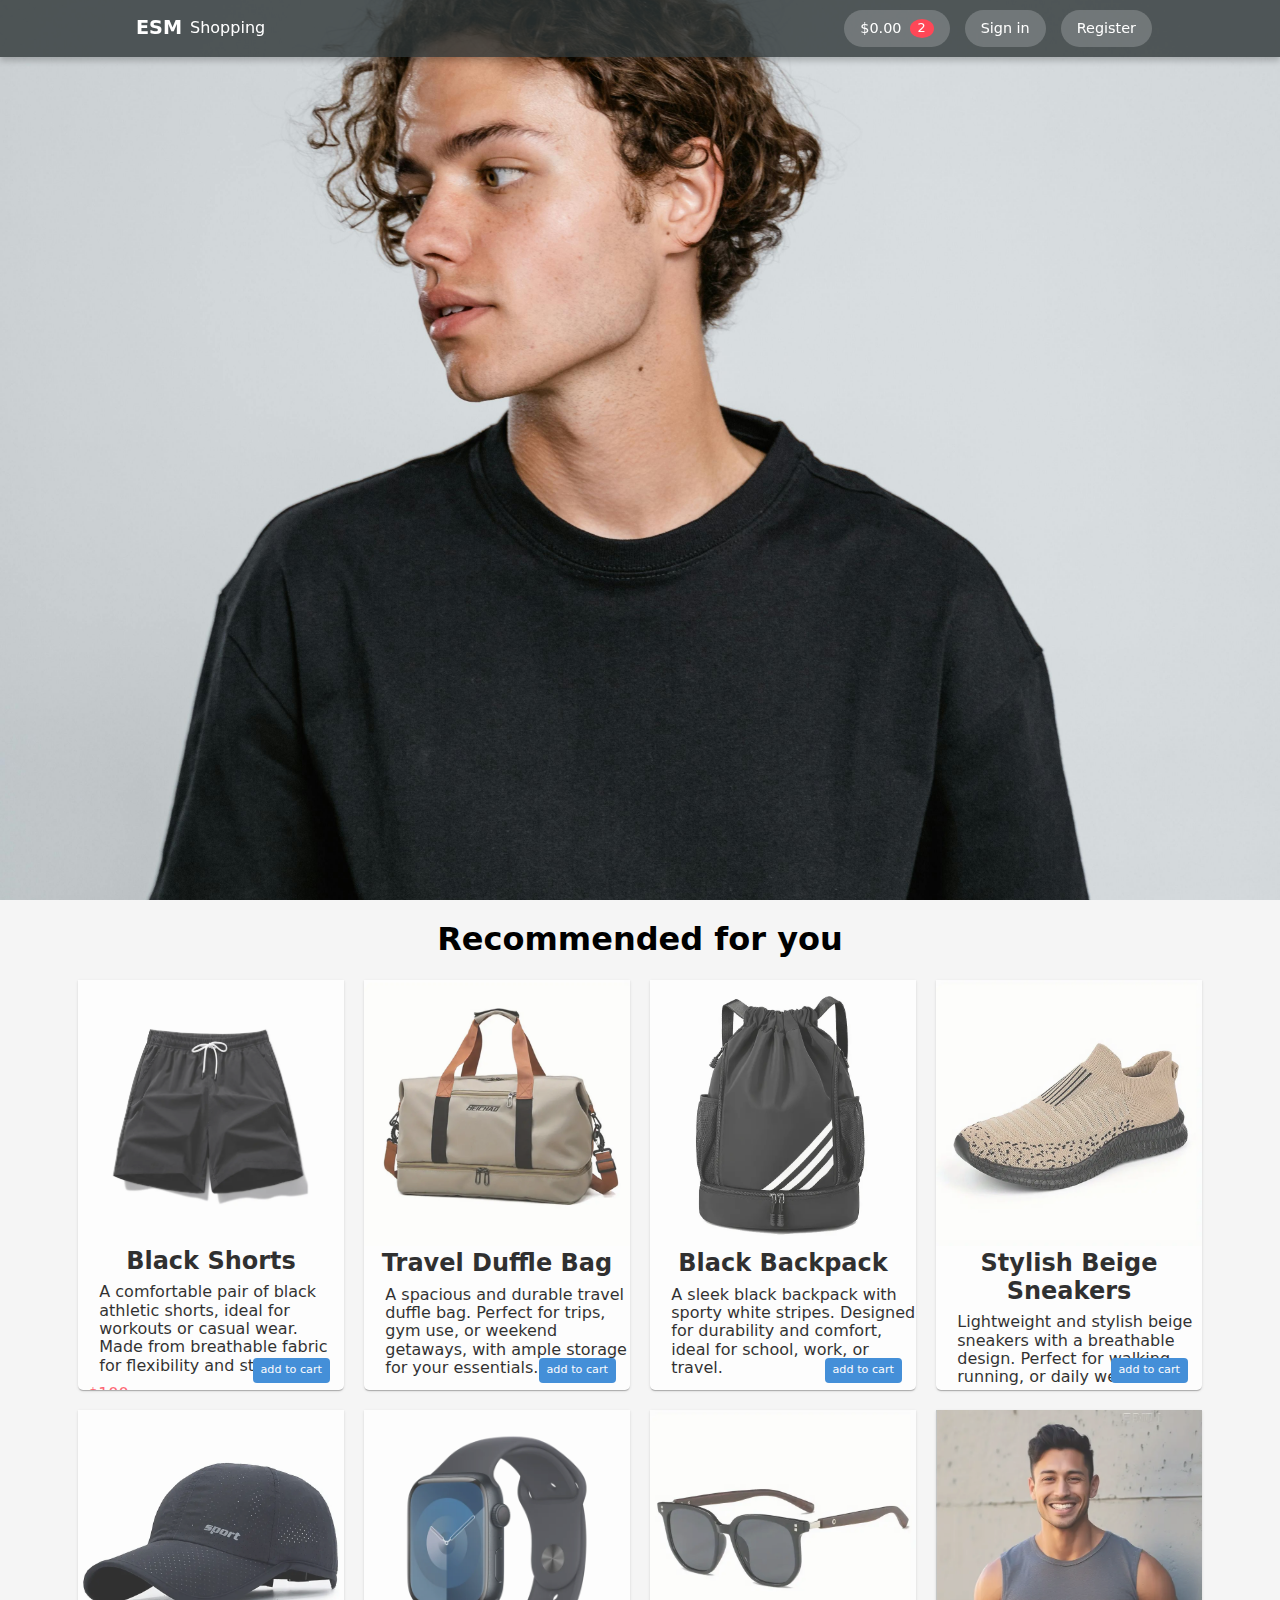
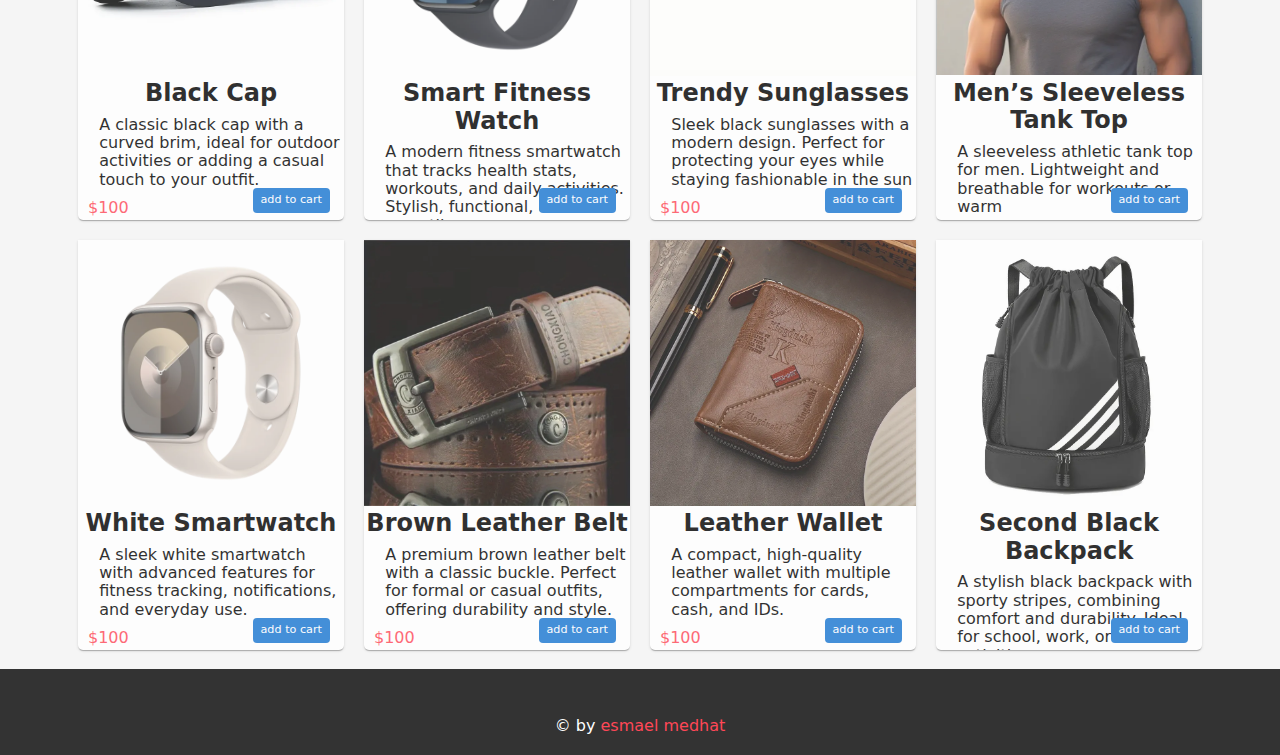
<file: index.html>
<!DOCTYPE html>
<html lang="en">
  <head>
    <meta charset="UTF-8" />
    <meta name="viewport" content="width=device-width, initial-scale=1.0" />
    <title>E-commerce</title>
    <meta name="description" content="5" />
    <link
      rel="stylesheet"
      href="https://cdnjs.cloudflare.com/ajax/libs/font-awesome/6.4.2/css/all.min.css"
      integrity="sha512-z3gLpd7yknf1YoNbCzqRKc4qyor8gaKU1qmn+CShxbuBusANI9QpRohGBreCFkKxLhei6S9CQXFEbbKuqLg0DA=="
      crossorigin="anonymous"
      referrerpolicy="no-referrer"
    />
    <link rel="stylesheet" href="header.css" />
    <link rel="stylesheet" href="normalize.css" />
  </head>
  <body>
    <div class="top-img">
      <header id="headerElement">
        <div class="logo">
          <i class="fa-solid fa-bag-shopping"></i>
          <span>ESM</span>
          <p>Shopping</p>
        </div>
        <div class="links">
          <a class="cart" href="./cart.html">
            <i class="fa-solid fa-cart-shopping"></i>
            $0.00
            <span class="products-number">2</span>
          </a>
          <a class="sign-in" href="./sign.html">
            <i class="fa-solid fa-right-to-bracket"></i>
            Sign in
          </a>
          <a class="register" href="./regesiter.html">
            <i class="fa-solid fa-user-plus"></i>
            Register
          </a>
        </div>
      </header>
    </div>
    <section class="products-section">
      <div class="product-wrappe">
        <div class="product-manager">
          <h1>Recommended for you</h1>
          <div class="products">
            <article class="product">
              <a href="">
                <img src="images/1.png" alt="" />
                <h2>Black Shorts</h2>
              </a>

              <p>
                A comfortable pair of black athletic shorts, ideal for workouts
                or casual wear. Made from breathable fabric for flexibility and
                style
              </p>
              <label>$100</label>
              <button>add to cart</button>
            </article>
            <article class="product">
              <a href="">
                <img src="images/2.webp" alt="" />
                <h2>Travel Duffle Bag</h2>
              </a>

              <p>
                A spacious and durable travel duffle bag. Perfect for trips, gym
                use, or weekend getaways, with ample storage for your
                essentials.
              </p>
              <label>$100</label>
              <button>add to cart</button>
            </article>
            <article class="product">
              <a href="">
                <img src="images/3.webp" alt="" />
                <h2>Black Backpack</h2>
              </a>

              <p>
                A sleek black backpack with sporty white stripes. Designed for
                durability and comfort, ideal for school, work, or travel.
              </p>
              <label>$100</label>
              <button>add to cart</button>
            </article>
            <article class="product">
              <a href="">
                <img src="images/4.webp" alt="" />
                <h2>Stylish Beige Sneakers</h2>
              </a>

              <p>
                Lightweight and stylish beige sneakers with a breathable design.
                Perfect for walking, running, or daily wear.
              </p>
              <label>$100</label>
              <button>add to cart</button>
            </article>
            <article class="product">
              <a href="">
                <img src="images/5.webp" alt="" />
                <h2>Black Cap</h2>
              </a>

              <p>
                A classic black cap with a curved brim, ideal for outdoor
                activities or adding a casual touch to your outfit.
              </p>
              <label>$100</label>
              <button>add to cart</button>
            </article>
            <article class="product">
              <a href="">
                <img src="images/6.webp" alt="" />
                <h2>Smart Fitness Watch</h2>
              </a>

              <p>
                A modern fitness smartwatch that tracks health stats, workouts,
                and daily activities. Stylish, functional, and versatile.
              </p>
              <label>$100</label>
              <button>add to cart</button>
            </article>
            <article class="product">
              <a href="">
                <img src="images/7.webp" alt="" />
                <h2>Trendy Sunglasses</h2>
              </a>

              <p>
                Sleek black sunglasses with a modern design. Perfect for
                protecting your eyes while staying fashionable in the sun
              </p>
              <label>$100</label>
              <button>add to cart</button>
            </article>
            <article class="product">
              <a href="">
                <img src="images/8.png" alt="" />
                <h2>Men’s Sleeveless Tank Top</h2>
              </a>

              <p>
                A sleeveless athletic tank top for men. Lightweight and
                breathable for workouts or warm
              </p>
              <label>$100</label>
              <button>add to cart</button>
            </article>
            <article class="product">
              <a href="">
                <img
                  src="images/Apple_Watch_Series_9_GPS_45mm_Starlight.webp"
                  alt=""
                />
                <h2>White Smartwatch</h2>
              </a>

              <p>
                A sleek white smartwatch with advanced features for fitness
                tracking, notifications, and everyday use.
              </p>
              <label>$100</label>
              <button>add to cart</button>
            </article>
            <article class="product">
              <a href="">
                <img src="images/belt.webp" alt="" />
                <h2>Brown Leather Belt</h2>
              </a>

              <p>
                A premium brown leather belt with a classic buckle. Perfect for
                formal or casual outfits, offering durability and style.
              </p>
              <label>$100</label>
              <button>add to cart</button>
            </article>
            <article class="product">
              <a href="">
                <img src="images/cards holder.webp" alt="" />
                <h2>Leather Wallet</h2>
              </a>

              <p>
                A compact, high-quality leather wallet with multiple
                compartments for cards, cash, and IDs.
              </p>
              <label>$100</label>
              <button>add to cart</button>
            </article>
            <article class="product">
              <a href="">
                <img src="images/3.webp" alt="" />
                <h2>Second Black Backpack</h2>
              </a>

              <p>
                A stylish black backpack with sporty stripes, combining comfort
                and durability. Ideal for school, work, or outdoor activities.
              </p>
              <label>$100</label>
              <button>add to cart</button>
            </article>
          </div>
        </div>
      </div>
    </section>
    <footer>
      <div class="social-icons">
        <a
          href="https://www.facebook.com/profile.php?id=61553220035689"
          target="_blank"
        >
          <i class="fa-brands fa-facebook"></i>
        </a>
        <a href="https://www.linkedin.com" target="_blank">
          <i class="fa-brands fa-linkedin"></i>
        </a>
        <a href="https://wa.me/+201556080613" target="_blank">
          <i class="fa-brands fa-whatsapp"></i>
        </a>
      </div>
      <p>&copy; by <span>esmael medhat</span></p>
    </footer>
  </body>
</html>
</file>
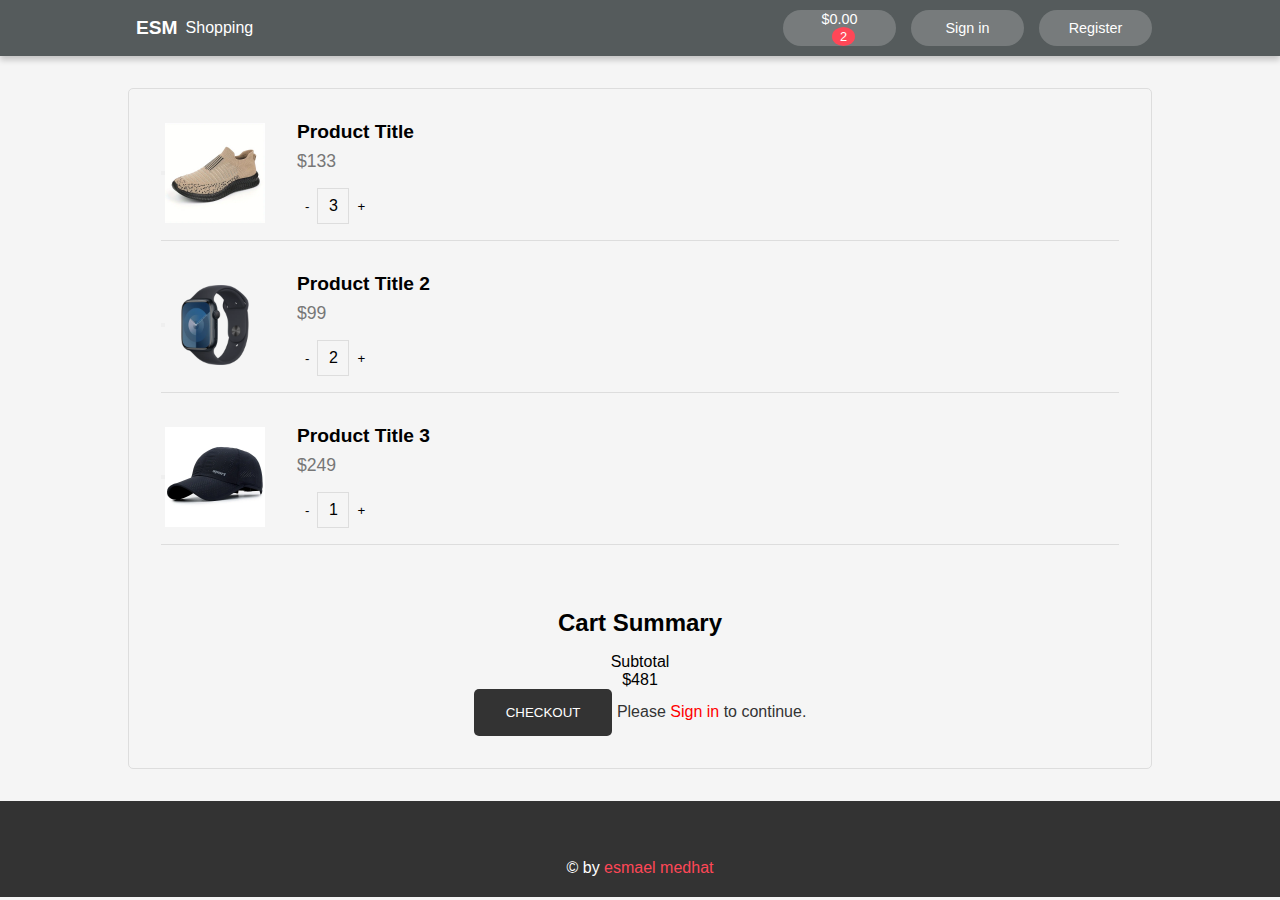
<file: cart.html>
<!DOCTYPE html>
<html lang="en">
  <head>
    <meta charset="UTF-8" />
    <meta name="viewport" content="width=device-width, initial-scale=1.0" />
    <title>Cart</title>
    <link rel="stylesheet" href="cart-style.css" />
    <link
      rel="stylesheet"
      href="https://cdnjs.cloudflare.com/ajax/libs/font-awesome/6.4.2/css/all.min.css"
      integrity="sha512-z3gLpd7yknf1YoNbCzqRKc4qyor8gaKU1qmn+CShxbuBusANI9QpRohGBreCFkKxLhei6S9CQXFEbbKuqLg0DA=="
      crossorigin="anonymous"
      referrerpolicy="no-referrer"
    />
    <link
      rel="shortcut icon"
      href="../images/bag-shopping-solid.svg"
      type="image/x-icon"
    />
    <link rel="stylesheet" href="ustomized-header.css" />
  </head>

  <body>
    <header id="headerElement">
      <a class="logo" href="./">
        <i class="fa-solid fa-bag-shopping"></i>
        <span class="logo-word">ESM</span>
        <p class="logo-word-w">Shopping</p>
      </a>
      <div class="links">
        <a class="cart" href="./cart.html">
          <i class="fa-solid fa-cart-shopping"></i>
          $0.00
          <span class="products-number">2</span>
        </a>
        <a class="sign-in" href="./sign.html">
          <i class="fa-solid fa-right-to-bracket"></i>
          Sign in
        </a>
        <a class="register" href="./regesiter.html">
          <i class="fa-solid fa-user-plus"></i>
          Register
        </a>
      </div>
    </header>

    <main>
      <section class="cart">
        <article class="product">
          <button>
            <i class="fa-solid fa-trash-can"> </i>
          </button>
          <img alt="" src="images/4.webp" />
          <div class="details">
            <p class="title">Product Title</p>
            <p class="price">$133</p>
            <div class="quantity">
              <button class="decrease">-</button>
              <div class="amount">3</div>
              <button class="increase">+</button>
            </div>
          </div>
        </article>
        <article class="product">
          <button>
            <i class="fa-solid fa-trash-can"> </i>
          </button>
          <img alt="" src="images/6.webp" />
          <div class="details">
            <p class="title">Product Title 2</p>
            <p class="price">$99</p>
            <div class="quantity">
              <button class="decrease">-</button>
              <div class="amount">2</div>
              <button class="increase">+</button>
            </div>
          </div>
        </article>
        <article class="product">
          <button>
            <i class="fa-solid fa-trash-can"> </i>
          </button>
          <img alt="" src="images/5.webp" />
          <div class="details">
            <p class="title">Product Title 3</p>
            <p class="price">$249</p>
            <div class="quantity">
              <button class="decrease">-</button>
              <div class="amount">1</div>
              <button class="increase">+</button>
            </div>
          </div>
        </article>

        <section class="summary">
          <h1>Cart Summary</h1>
          <div class="summary-item">
            <p class="label">Subtotal</p>
            <p class="value">$481</p>
          </div>
          <button class="checkout">CHECKOUT</button>
          <a href="./sign.html"> Please <span>Sign in</span> to continue. </a>
        </section>
      </section>
    </main>
    <footer>
      <div class="social-icons">
        <a
          href="https://www.facebook.com/profile.php?id=61553220035689"
          target="_blank"
        >
          <i class="fa-brands fa-facebook"></i>
        </a>
        <a href="https://www.linkedin.com" target="_blank">
          <i class="fa-brands fa-linkedin"></i>
        </a>
        <a href="https://wa.me/+201556080613" target="_blank">
          <i class="fa-brands fa-whatsapp"></i>
        </a>
      </div>
      <p>&copy; by <span>esmael medhat</span></p>
    </footer>
  </body>
</html>
</file>
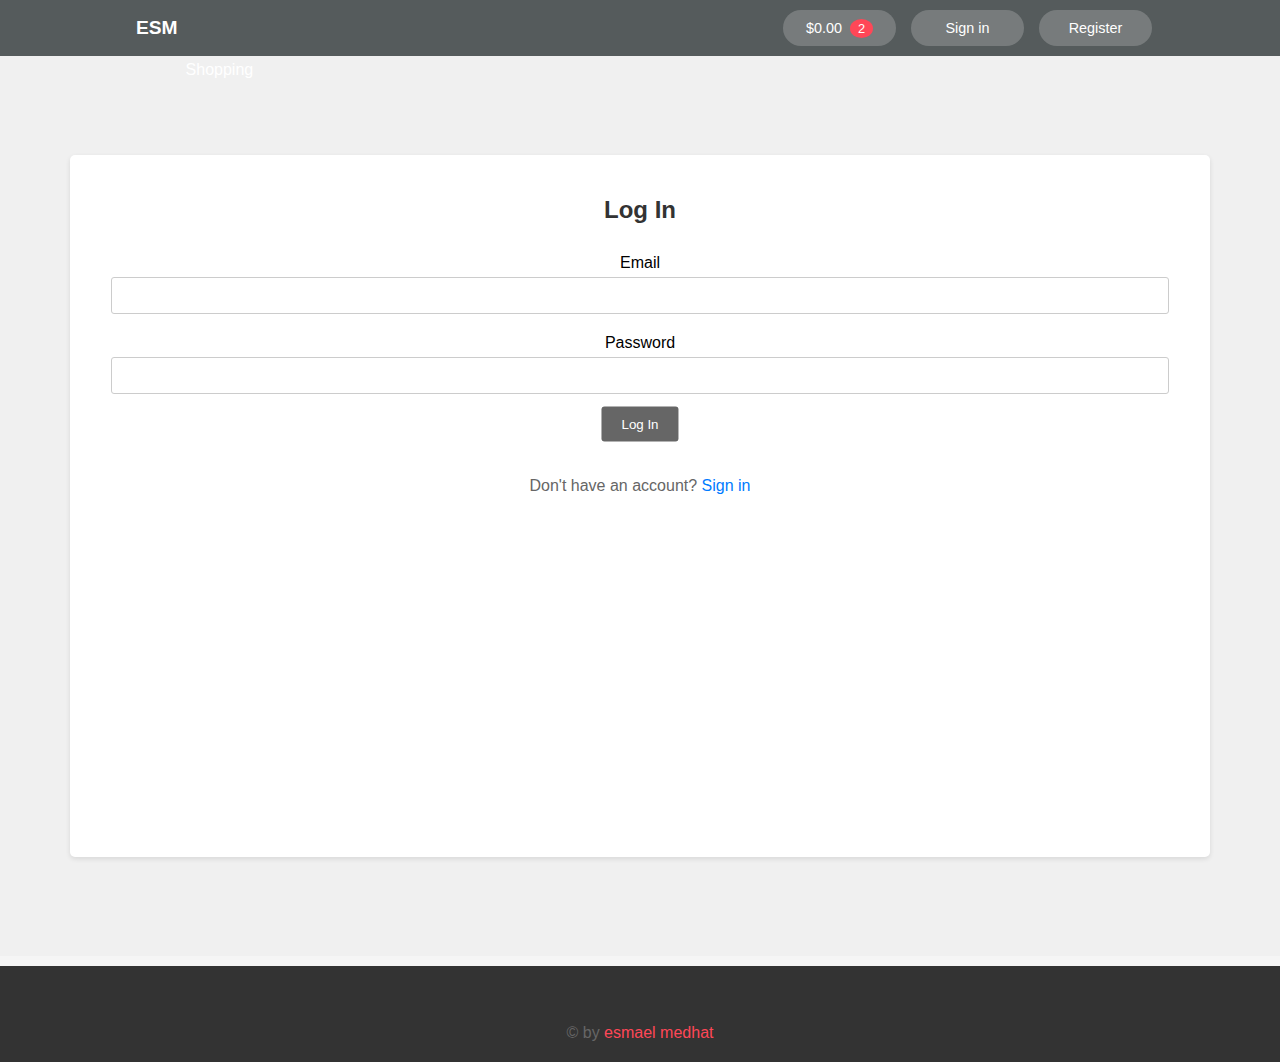
<file: regesiter.html>
<!DOCTYPE html>
<html lang="en">
  <head>
    <meta charset="UTF-8" />
    <meta name="viewport" content="width=device-width, initial-scale=1.0" />
    <title>Sign In</title>
    <link rel="stylesheet" href="regesiter-page.css" />
    <link rel="stylesheet" href="ustomized-header.css" />
  </head>
  <body>
    <header id="headerElement">
      <a class="logo" href="./">
        <i class="fa-solid fa-bag-shopping"></i>
        <span class="logo-word">ESM</span>
        <p class="logo-word-w">Shopping</p>
      </a>
      <div class="links">
        <a class="cart" href="./cart.html">
          <i class="fa-solid fa-cart-shopping"></i>
          $0.00
          <span class="products-number">2</span>
        </a>
        <a class="sign-in" href="./sign.html">
          <i class="fa-solid fa-right-to-bracket"></i>
          Sign in
        </a>
        <a class="register" href="./regesiter.html">
          <i class="fa-solid fa-user-plus"></i>
          Register
        </a>
      </div>
    </header>

    <section class="signin-section">
      <div class="signin-container">
        <h2>Log In</h2>
        <form>
          <div class="form-group">
            <label for="email">Email</label>
            <input type="email" id="email" name="email" required />
          </div>
          <div class="form-group">
            <label for="password">Password</label>
            <input type="password" id="password" name="password" required />
          </div>
          <button type="submit">Log In</button>
        </form>
        <p>Don't have an account? <a href="./sign.html">Sign in</a></p>
      </div>
    </section>
    <footer>
      <div class="social-icons">
        <a
          href="https://www.facebook.com/profile.php?id=61553220035689"
          target="_blank"
        >
          <i class="fa-brands fa-facebook"></i>
        </a>
        <a href="https://www.linkedin.com" target="_blank">
          <i class="fa-brands fa-linkedin"></i>
        </a>
        <a href="https://wa.me/+201556080613" target="_blank">
          <i class="fa-brands fa-whatsapp"></i>
        </a>
      </div>
      <p>&copy; by <span>esmael medhat</span></p>
    </footer>
  </body>
</html>
</file>
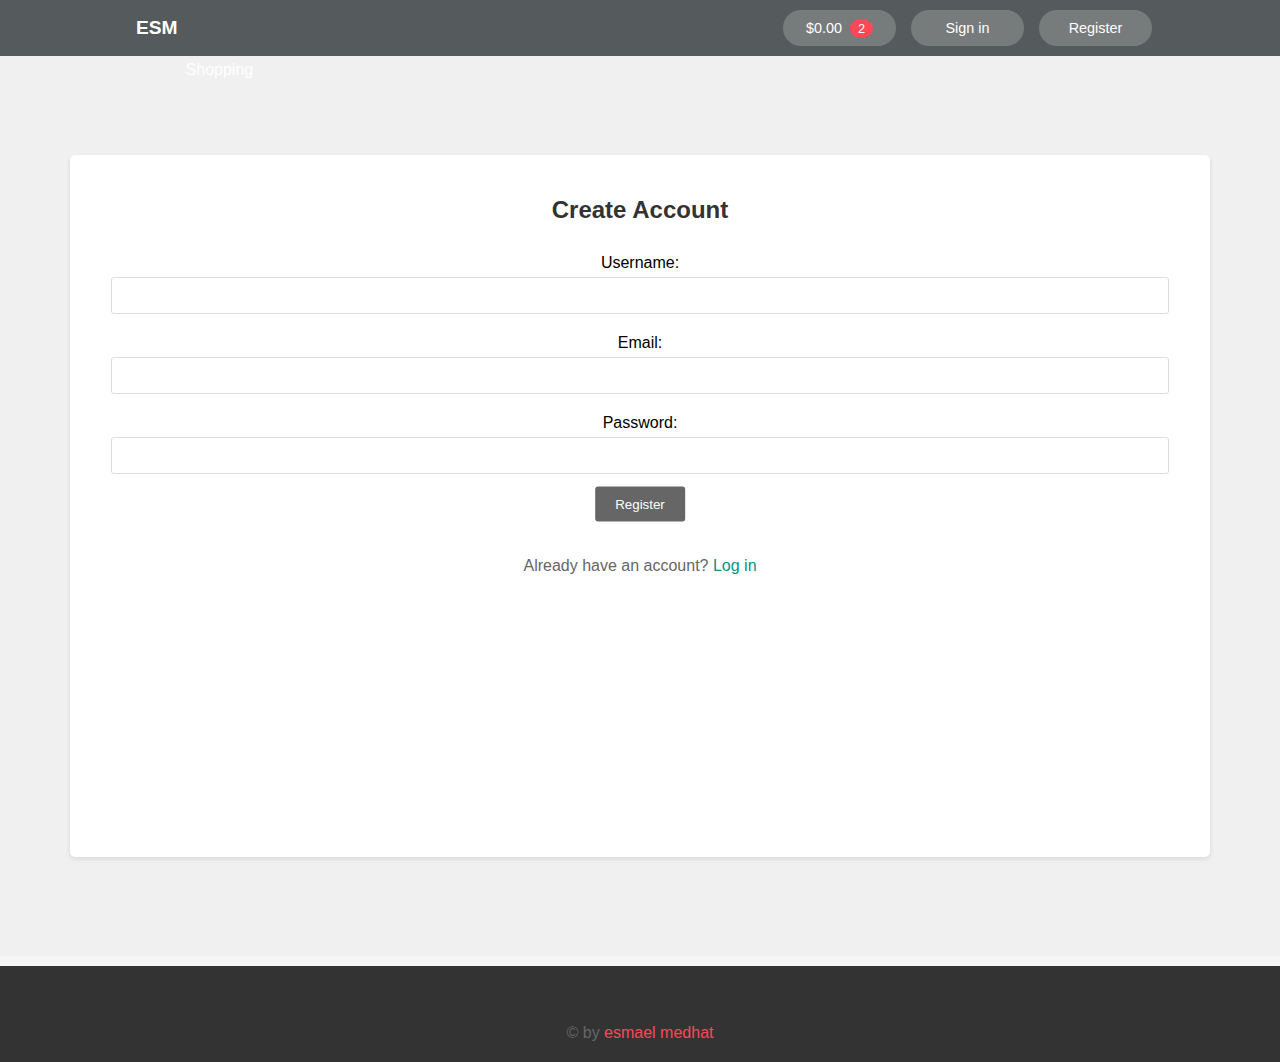
<file: sign.html>
<!DOCTYPE html>
<html lang="en">
  <head>
    <meta charset="UTF-8" />
    <meta name="viewport" content="width=device-width, initial-scale=1.0" />
    <title>Create Account</title>
    <link rel="stylesheet" href="signin.css" />
    <link rel="stylesheet" href="ustomized-header.css" />
  </head>
  <body>
    <header id="headerElement">
      <a class="logo" href="./">
        <i class="fa-solid fa-bag-shopping"></i>
        <span class="logo-word">ESM</span>
        <p class="logo-word-w">Shopping</p>
      </a>
      <div class="links">
        <a class="cart" href="./cart.html">
          <i class="fa-solid fa-cart-shopping"></i>
          $0.00
          <span class="products-number">2</span>
        </a>
        <a class="sign-in" href="./sign.html">
          <i class="fa-solid fa-right-to-bracket"></i>
          Sign in
        </a>
        <a class="register" href="./regesiter.html">
          <i class="fa-solid fa-user-plus"></i>
          Register
        </a>
      </div>
    </header>
    <section class="auth-section">
      <div class="auth-container">
        <h2>Create Account</h2>
        <form>
          <div class="form-group">
            <label for="username">Username:</label>
            <input type="text" id="username" name="username" required />
          </div>
          <div class="form-group">
            <label for="email">Email:</label>
            <input type="email" id="email" name="email" required />
          </div>
          <div class="form-group">
            <label for="password">Password:</label>
            <input type="password" id="password" name="password" required />
          </div>
          <button type="submit">Register</button>
        </form>
        <p>Already have an account? <a href="./regesiter.html">Log in</a></p>
      </div>
    </section>
    <footer>
      <div class="social-icons">
        <a
          href="https://www.facebook.com/profile.php?id=61553220035689"
          target="_blank"
        >
          <i class="fa-brands fa-facebook"></i>
        </a>
        <a href="https://www.linkedin.com" target="_blank">
          <i class="fa-brands fa-linkedin"></i>
        </a>
        <a href="https://wa.me/+201556080613" target="_blank">
          <i class="fa-brands fa-whatsapp"></i>
        </a>
      </div>
      <p>&copy; by <span>esmael medhat</span></p>
    </footer>
  </body>
</html>
</file>
<file: header.css>
* {
  margin: 0;
  padding: 0;
  box-sizing: border-box;
}

html {
  font-family: "Roboto", sans-serif;
  scroll-behavior: smooth;
}

body {
  margin: 0;
  padding: 0;
  background-color: #f5f5f5;
}

header {
  display: flex;
  position: fixed;
  top: 0;
  left: 0;
  right: 0;
  z-index: 1000;

  align-items: center;
  justify-content: space-between;
  padding: 10px 10%;
  background-color: rgba(45,
      52,
      54,
      0.8);
  color: #ffffff;
  box-shadow: 0 4px 6px rgba(0, 0, 0, 0.2);
}

header .logo {
  display: flex;
  align-items: center;
  gap: 8px;
}

header .logo i {
  font-size: 1.5rem;
  color: #ffd32a;
}

header .logo span {
  font-weight: bold;
  font-size: 1.2rem;
}

header .links>a {
  display: flex;
  align-items: center;
  justify-content: center;
  text-decoration: none;
  padding: 8px 15px;
  border: 1px solid transparent;
  border-radius: 20px;
  background-color: rgba(255, 255, 255, 0.2);
  color: #ffffff;
  font-size: 0.9rem;
  margin-left: 15px;
  transition: all 0.3s ease;
}

header .links>a:hover {
  background-color: #ffd32a;
  color: #2d3436;
  border: 1px solid #ffd32a;
  transform: scale(1.05);
}

header .links>a .products-number {
  margin-left: 8px;
  background: #ff4757;
  color: white;
  border-radius: 50%;
  padding: 2px 8px;
  font-size: 0.8rem;
}


.top-img {
  background-image: url(images/pexels-mart-production-9558577.jpg);
  background-size: cover;
  height: 100vh;
  width: 100%;
  background-position: center center;
  background-attachment: fixed;
}

.links {
  display: flex;
}

@media (max-width: 767px) {
  header {
    padding: 10px;
    flex-direction: column;
    align-items: flex-start;
    height: auto;
  }

  .top-img {
    background-position: top right;
  }

  header .logo {
    margin-bottom: 10px;
  }

  header .links {
    display: flex;
    gap: 10px;
    flex-wrap: wrap;
    justify-content: center;
    width: 100%;
  }

  header .links>a {
    flex: 1 0 30%;
    font-size: 0.8rem;
    text-align: center;
    padding: 10px;
    margin: 5px 0;
  }

  header .links>a .products-number {
    position: absolute;
    right: 10px;
  }

  .links {
    display: block;
  }

  header .links .cart {
    position: relative;
  }
}

.product-section {
  width: 100%;
  min-height: 100vh;
}

.product-wrapper {
  padding: 5% 8%;
}

.product-manager {
  display: flex;
  flex-direction: column;
  align-items: center;
  flex-wrap: wrap;
}

.product {
  border-radius: 5px;
  box-shadow: rgba(0, 0, 0, 0.2) 0px 2px 1px -1px,
    rgba(0, 0, 0, 0.14) 0px 1px 1px 0px, rgba(0, 0, 0, 0.12) 0px 1px 3px 0px;
  transition: 0.2s;
}

.product a img {
  width: 100%;
  height: 65%;
}

.products {
  display: grid;
  grid-template-columns: repeat(4, 1fr);
  gap: 20px;
}

.products article {
  width: 266px;
  height: 410px;
  overflow: hidden;
  background-color: #fff;
  border-radius: 0 0 5px 5px;
  gap: 30px;
  position: relative;
}

h2 {
  text-align: center;
}

article label {
  color: #ff4757;
  padding: 10px;
  display: inline-block;
}

article button {
  margin-right: 0.88rem;
  background-color: #1976d2;
  color: #fff;
  border-radius: 4px;
  padding: 6px 8px;
  font-size: 0.7rem;
  gap: 0.33rem;
  position: absolute;
  right: 0px;
  bottom: 7px;
}

footer {
  margin-top: 19px;
  padding: 20px;
  text-align: center;
  color: #fff;
  background-color: #333;
}

.social-icons {
  margin-bottom: 10px;
}

.social-icons a {
  color: inherit;
  text-decoration: none;
  margin: 0 10px;
}

.social-icons a i {
  font-size: 150%;
}

.social-icons a:hover {
  color: #007bff;
}

footer p {
  margin-top: 10px;
}

footer span {
  color: #ff4757;
}

@media (max-width: 767px) {
  .products {
    grid-template-columns: repeat(1, 1fr);
  }
}

@media (min-width: 768px) and (max-width: 1000px) {
  .products {
    grid-template-columns: repeat(2, 1fr);
  }
}

@media (min-width: 1001px) {
  .products {
    grid-template-columns: repeat(3, 1fr);
  }
}

@media (min-width: 1200px) {
  .products {
    grid-template-columns: repeat(4, 1fr);
  }
}

.product:hover {
  transform: scale(1.05);
  box-shadow: 0px 4px 8px rgba(0, 0, 0, 0.2);
  transition: 0.3s ease-in-out;
}

.product:not(:hover) {
  opacity: 0.8;
  transition: 0.3s ease-in-out;
}

.product p {
  margin-left: 8%;
  margin-top: 3%;
}
</file>
<file: cart-style.css>
body {
  font-family: Arial, sans-serif;
  margin: 0;
  padding: 0;
}

.cart {
  display: flex;
  flex-direction: column;
  align-items: center;
  width: 80%;
  margin: 2rem auto;
  padding: 2rem;
  border: 1px solid #ddd;
  border-radius: 5px;
}

.product {
  display: flex;
  align-items: center;
  width: 100%;
  margin-bottom: 2rem;
  border-bottom: 1px solid #ddd;
  padding-bottom: 1rem;
}

.product img {
  width: 100px;
  height: 100px;
  object-fit: cover;
  margin-right: 2rem;
}

.product .details {
  flex: 1;
}

.product .details .title {
  font-size: 1.2rem;
  font-weight: bold;
  margin-bottom: 0.5rem;
}

.product .details .price {
  font-size: 1.1rem;
  color: #777;
  margin-bottom: 1rem;
}

.product .details .quantity {
  display: flex;
  align-items: center;
}

.product .details .quantity button {
  border: none;
  background: transparent;
  cursor: pointer;
  padding: 0.5rem;
}

.product .details .quantity .amount {
  width: 2rem;
  text-align: center;
  border: 1px solid #ddd;
  padding: 0.5rem;
}


.summary {
  text-align: center;
  margin-top: 2rem;
}

.summary h1 {
  font-size: 1.5rem;
  margin-bottom: 1rem;
}

.summary .flex {
  display: flex;
  justify-content: space-between;
  margin-bottom: 1rem;
}

.summary .checkout {
  background-color: #333;
  color: #fff;
  padding: 1rem 2rem;
  border: none;
  border-radius: 5px;
  cursor: pointer;
}

.summary .checkout:disabled {
  background-color: #ccc;
  cursor: not-allowed;
}

.summary a {
  color: #333;
  text-decoration: none;
}

.clear {
  background-color: #ff0000;
  color: #fff;
  padding: 1rem 2rem;
  border: none;
  border-radius: 5px;
  cursor: pointer;
  margin-top: 1rem;
}

a span {
  color: red;
}
</file>
<file: ustomized-header.css>
* {
  margin: 0;
  padding: 0;
  box-sizing: border-box;
  text-decoration: none;
}

html {
  font-family: "Roboto", sans-serif;
  scroll-behavior: smooth;
}

body {
  margin: 0;
  padding: 0;
  background-color: #f5f5f5;
}

header {
  display: flex;
  height: 56px;
  align-items: center;
  justify-content: space-between;
  padding: 10px 10%;
  background-color: rgba(45,
      52,
      54,
      0.8);
  color: #ffffff;
  box-shadow: 0 4px 6px rgba(0, 0, 0, 0.2);
}

header .logo {
  display: flex;
  align-items: center;
  gap: 8px;
}

header .logo i {
  font-size: 1.5rem;
  color: #ffd32a;
}

.logo-word {
  font-weight: bold;
  font-size: 1.2rem;
  color: #ffffff;
}

.logo-word-w {
  color: #ffffff;
}

header .links>a {
  display: flex;
  align-items: center;
  justify-content: center;
  text-decoration: none;
  padding: 8px 15px;
  border: 1px solid transparent;
  border-radius: 20px;
  background-color: rgba(255, 255, 255, 0.2);
  color: #ffffff;
  font-size: 0.9rem;
  margin-left: 15px;
  transition: all 0.3s ease;
  height: 36px;
  width: 113px;
}

header .links>a:hover {
  background-color: #ffd32a;
  color: #2d3436;
  border: 1px solid #ffd32a;
  transform: scale(1.05);
}

header .links>a .products-number {
  margin-left: 8px;
  background: #ff4757;
  color: white;
  border-radius: 50%;
  padding: 2px 8px;
  font-size: 0.8rem;
}

.links {
  display: flex;
  align-items: center;
}

@media (max-width: 767px) {
  header {
    padding: 10px;
    flex-direction: column;
    align-items: flex-start;
    height: auto;
  }

  header .logo {
    margin-bottom: 10px;
  }

  header .links {
    display: flex;
    gap: 10px;
    flex-wrap: wrap;
    justify-content: center;
    width: 100%;
  }

  header .links>a {
    flex: 1 0 30%;
    font-size: 0.8rem;
    text-align: center;
    padding: 10px;
    margin: 5px 0;
  }

  header .links>a .products-number {
    position: absolute;
    right: 5px;
    top: 0;
  }

  .links {
    display: block;
  }
}

footer {
  margin-top: 10px;
  padding: 20px;
  text-align: center;
  color: #fff;
  background-color: #333;
}

.social-icons {
  margin-bottom: 10px;
}

.social-icons a {
  color: inherit;
  text-decoration: none;
  margin: 0 10px;
}

.social-icons a i {
  font-size: 150%;
}

.social-icons a:hover {
  color: #007bff;
}

footer p {
  margin-top: 10px;
}

footer span {
  color: #ff4757;
}

.cart {
  position: relative;
}

.cart i {
  position: absolute;
  left: 15px;
}

.logo.home {
  text-decoration: none;
}
</file>
<file: regesiter-page.css>
.signin-section {
  display: flex;
  justify-content: center;
  align-items: center;
  min-height: 100vh;
  background-color: #f0f0f0;
  height: 700px;
  width: 100%;
}

.signin-container {
  border-radius: 5px;
  box-shadow: 0 2px 5px rgba(0, 0, 0, 0.1);
  background-color: #fff;
  padding: 41px;
  background-color: #fff;
  padding: 41px;
  border-radius: 5px;
  box-shadow: 0 2px 5px rgba(0, 0, 0, 0.1);
  width: 89%;
  height: 78%;
}

form {
  position: relative;
}

.signin-container h2 {
  text-align: center;
  margin-bottom: 30px;
  color: #333;
}

.form-group {
  margin-bottom: 20px;
}

label {
  display: block;
  margin-bottom: 5px;
  color: #000000;
  text-align: center;
}

input[type="email"],
input[type="password"] {
  width: 100%;
  padding: 10px;
  border: 1px solid #ccc;
  border-radius: 3px;
}

button[type="submit"] {
  background-color: #666;
  color: #fff;
  border: none;
  padding: 10px 20px;
  border-radius: 3px;
  cursor: pointer;
  left: 50%;
  transform: translate(-50%, -50%);
  position: absolute;
  margin-top: 10px;
}

p {
  text-align: center;
  margin-top: 20px;
  color: #666;
  margin-top: 83px;
}

a {
  color: #007bff;
  text-decoration: none;
}

@media (width<786px) {
  button[type="submit"] {
    position: static;
    margin-left: 48px;

    margin-top: 9px;
  }

  p {
    margin-top: 10px;
  }
}
</file>
<file: signin.css>
* {
  margin: 0;
  padding: 0;
  box-sizing: border-box;
}

html {
  font-family: sans-serif;
  scroll-behavior: smooth;
}

body {
  margin: 0;
  padding: 0;
  background-color: #f4f4f4;
}





.auth-section {
  display: flex;
  justify-content: center;
  align-items: center;
  min-height: 100vh;
  background-color: #f0f0f0;
  height: 700px;
  width: 100%;
}

.auth-container {
  border-radius: 5px;
  box-shadow: 0 2px 5px rgba(0, 0, 0, 0.1);
  background-color: #fff;
  padding: 41px;
  background-color: #fff;
  padding: 41px;
  border-radius: 5px;
  box-shadow: 0 2px 5px rgba(0, 0, 0, 0.1);
  width: 89%;
  height: 78%;
}

.auth-container h2 {
  text-align: center;
  margin-bottom: 30px;
  color: #333;
}

form {
  position: relative;
}

.form-group {
  margin-bottom: 20px;
}

label {
  display: block;
  margin-bottom: 5px;
  color: #000000;
  text-align: center;

}

input[type="text"],
input[type="email"],
input[type="password"] {
  width: 100%;
  padding: 10px;
  border: 1px solid #ddd;
  border-radius: 3px;
}

button[type="submit"] {
  background-color: #666;
  color: #fff;
  border: none;
  padding: 10px 20px;
  border-radius: 3px;
  cursor: pointer;
  left: 50%;
  transform: translate(-50%, -50%);
  position: absolute;
  margin-top: 10px;
}

p {
  text-align: center;
  margin-top: 20px;
  color: #666;
  margin-top: 83px;
}

a {
  color: #009688;
  text-decoration: none;
}

@media (width<786px) {
  button[type="submit"] {
    position: static;
    margin-left: 48px;
    margin-top: 9px;
  }

  p {
    margin-top: 50px;
  }
}
</file>
